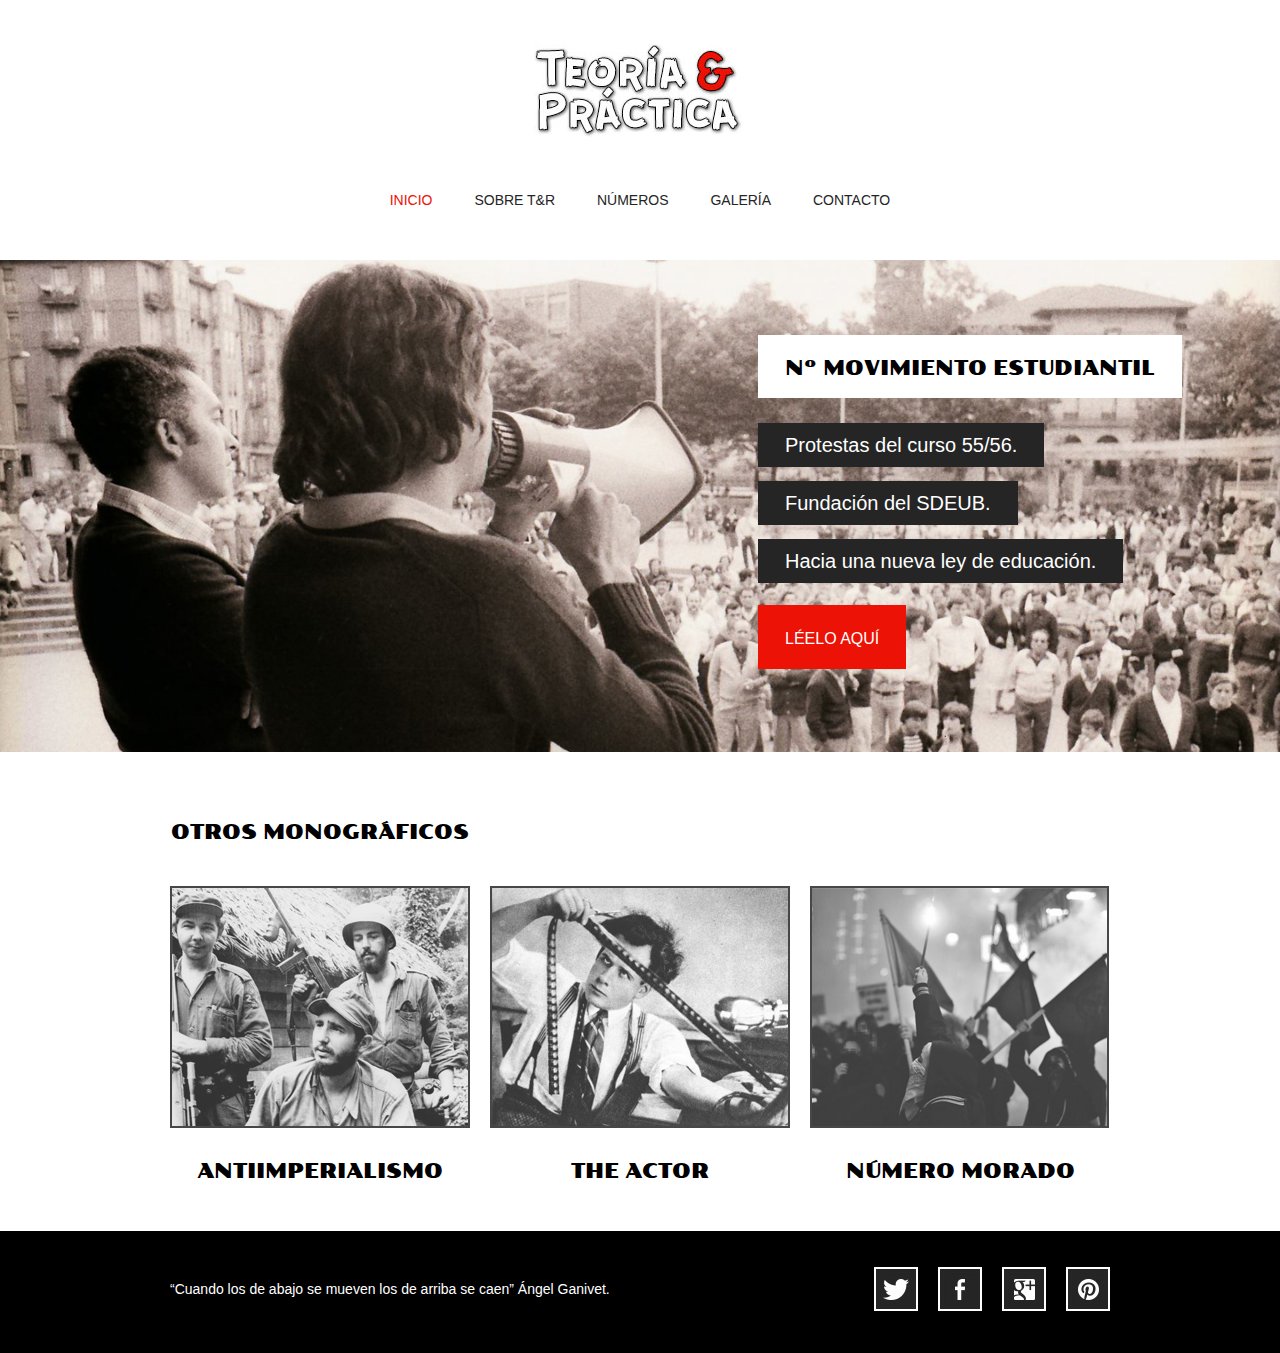
<file: index.html>
<!doctype html>
<!-- Website Template by freewebsitetemplates.com -->
<html>
<head>
	<meta charset="UTF-8">
	<meta name="viewport" content="width=device-width, initial-scale=1.0">
	<title>Teoría&Práctica - Textos para el combate ideológico</title>
	<link rel="stylesheet" type="text/css" href="css/style.css">
	<link rel="stylesheet" type="text/css" href="css/mobile.css" media="screen and (max-width : 568px)">
	<script type="text/javascript" src="js/mobile.js"></script>
</head>
<body>
	<div id="header">
		<a href="index.html" class="logo">
			<img src="images/logo.jpg" alt="">
		</a>
		<ul id="navigation">
			<li class="selected">
				<a href="index.html">inicio</a>
			</li>
			<li>
				<a href="about.html">sobre t&r</a>
			</li>
			<li>
				<a href="blog.html">Números</a>
			</li>
			<li>
				<a href="gallery.html">Galería</a>
			</li>
			<li>
				<a href="contact.html">contacto</a>
			</li>
		</ul>
	</div>
	<div id="body">
		<div id="featured">
			<img src="images/the-beacon.jpg" alt="">
			<div>
				<h2>Nº Movimiento estudiantil</h2>
				<span>Protestas del curso 55/56.</span>
				<span>Fundación del SDEUB.</span>
				<span>Hacia una nueva ley de educación.</span>
				<a href="blog-single-post.html" class="more">Léelo aquí</a>
			</div>
		</div>
		<ul>
			<li>
				<a><span>Otros Monográficos</span></a>
			</li>
		</ul>
		
		<ul>
			<li>
				<a href="gallery.html">
					<img src="images/the-father.jpg" alt="">
					<span>antiimperialismo</span>
				</a>
			</li>
			<li>
				<a href="gallery.html">
					<img src="images/the-actor.jpg" alt="">
					<span>the actor</span>
				</a>
			</li>
			<li>
				<a href="gallery.html">
					<img src="images/the-nerd.jpg" alt="">
					<span>número morado</span>
				</a>
			</li>
		</ul>
	</div>
	<div id="footer">
		<div>
			<p>“Cuando los de abajo se mueven los de arriba se caen” Ángel Ganivet.		</p>
			<ul>
				<li>
					<a ></a>
				</li>
				<li>
					<a href="http://freewebsitetemplates.com/go/facebook/" id="facebook">facebook</a>
				</li>
				<li>
					<a href="http://freewebsitetemplates.com/go/googleplus/" id="googleplus">googleplus</a>
				</li>
				<li>
					<a href="http://pinterest.com/fwtemplates/" id="pinterest">pinterest</a>
				</li>
			</ul>
		</div>
	</div>
</body>
</html>
</file>
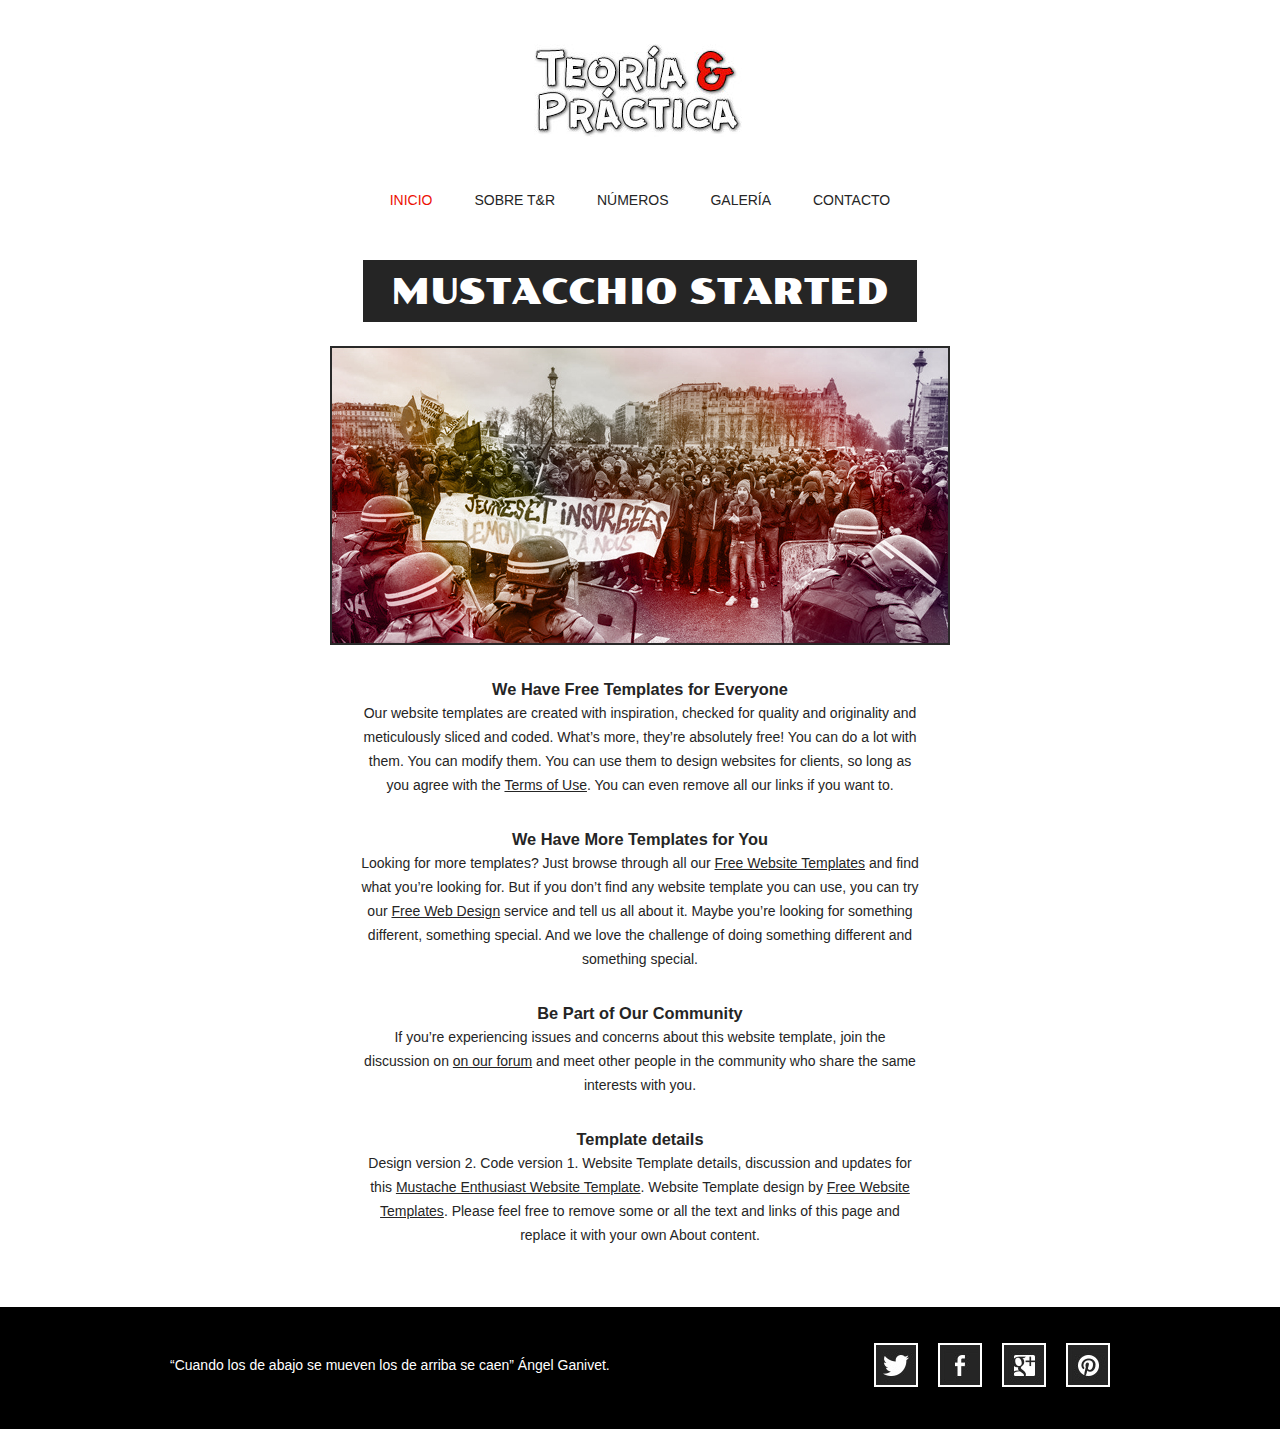
<file: about.html>
<!doctype html>
<!-- Website Template by freewebsitetemplates.com -->
<html>
<head>
	<meta charset="UTF-8">
	<meta name="viewport" content="width=device-width, initial-scale=1.0">
	<title>About - Mustache Enthusiast</title>
	<link rel="stylesheet" type="text/css" href="css/style.css">
	<link rel="stylesheet" type="text/css" href="css/mobile.css" media="screen and (max-width : 568px)">
	<script type="text/javascript" src="js/mobile.js"></script>
</head>
<body>
	<div id="header">
		<a href="index.html" class="logo">
			<img src="images/logo.jpg" alt="">
		</a>
		<ul id="navigation">
			<li class="selected">
				<a href="index.html">inicio</a>
			</li>
			<li>
				<a href="about.html">sobre t&r</a>
			</li>
			<li>
				<a href="blog.html">Números</a>
			</li>
			<li>
				<a href="gallery.html">Galería</a>
			</li>
			<li>
				<a href="contact.html">contacto</a>
			</li>
		</ul>
	</div>
	<div id="body">
		<h1><span>mustacchio started</span></h1>
		<div>
			<img src="images/photographer.jpg" alt="">
			<div class="article">
				<h3>We Have Free Templates for Everyone</h3>
				<p>
					Our website templates are created with inspiration, checked for quality and originality and meticulously sliced and coded. What’s more, they’re absolutely free! You can do a lot with them. You can modify them. You can use them to design websites for clients, so long as you agree with the <a href="http://www.freewebsitetemplates.com/about/terms/">Terms of Use</a>. You can even remove all our links if you want to.
				</p>
				<h3>We Have More Templates for You</h3>
				<p>
					Looking for more templates? Just browse through all our <a href="http://www.freewebsitetemplates.com/">Free Website Templates</a> and find what you’re looking for. But if you don’t find any website template you can use, you can try our <a href="http://www.freewebsitetemplates.com/freewebdesign/">Free Web Design</a> service and tell us all about it. Maybe you’re looking for something different, something special. And we love the challenge of doing something different and something special.
				</p>
				<h3>Be Part of Our Community</h3>
				<p>
					If you’re experiencing issues and concerns about this website template, join the discussion on <a href="http://www.freewebsitetemplates.com/forums/">on our forum</a> and meet other people in the community who share the same interests with you.
				</p>
				<h3>Template details</h3>
				<p>
					Design version 2. Code version 1. Website Template details, discussion and updates for this <a href="http://www.freewebsitetemplates.com/discuss/mustacheenthusiast/">Mustache Enthusiast Website Template</a>. Website Template design by <a href="http://www.freewebsitetemplates.com/">Free Website Templates</a>. Please feel free to remove some or all the text and links of this page and replace it with your own About content.
				</p>
			</div>
		</div>
	</div>
	<div id="footer">
		<div>
			<p>“Cuando los de abajo se mueven los de arriba se caen” Ángel Ganivet.</p>
			<ul>
				<li>
					<a href="http://freewebsitetemplates.com/go/twitter/" id="twitter">twitter</a>
				</li>
				<li>
					<a href="http://freewebsitetemplates.com/go/facebook/" id="facebook">facebook</a>
				</li>
				<li>
					<a href="http://freewebsitetemplates.com/go/googleplus/" id="googleplus">googleplus</a>
				</li>
				<li>
					<a href="http://pinterest.com/fwtemplates/" id="pinterest">pinterest</a>
				</li>
			</ul>
		</div>
	</div>
</body>
</html>
</file>
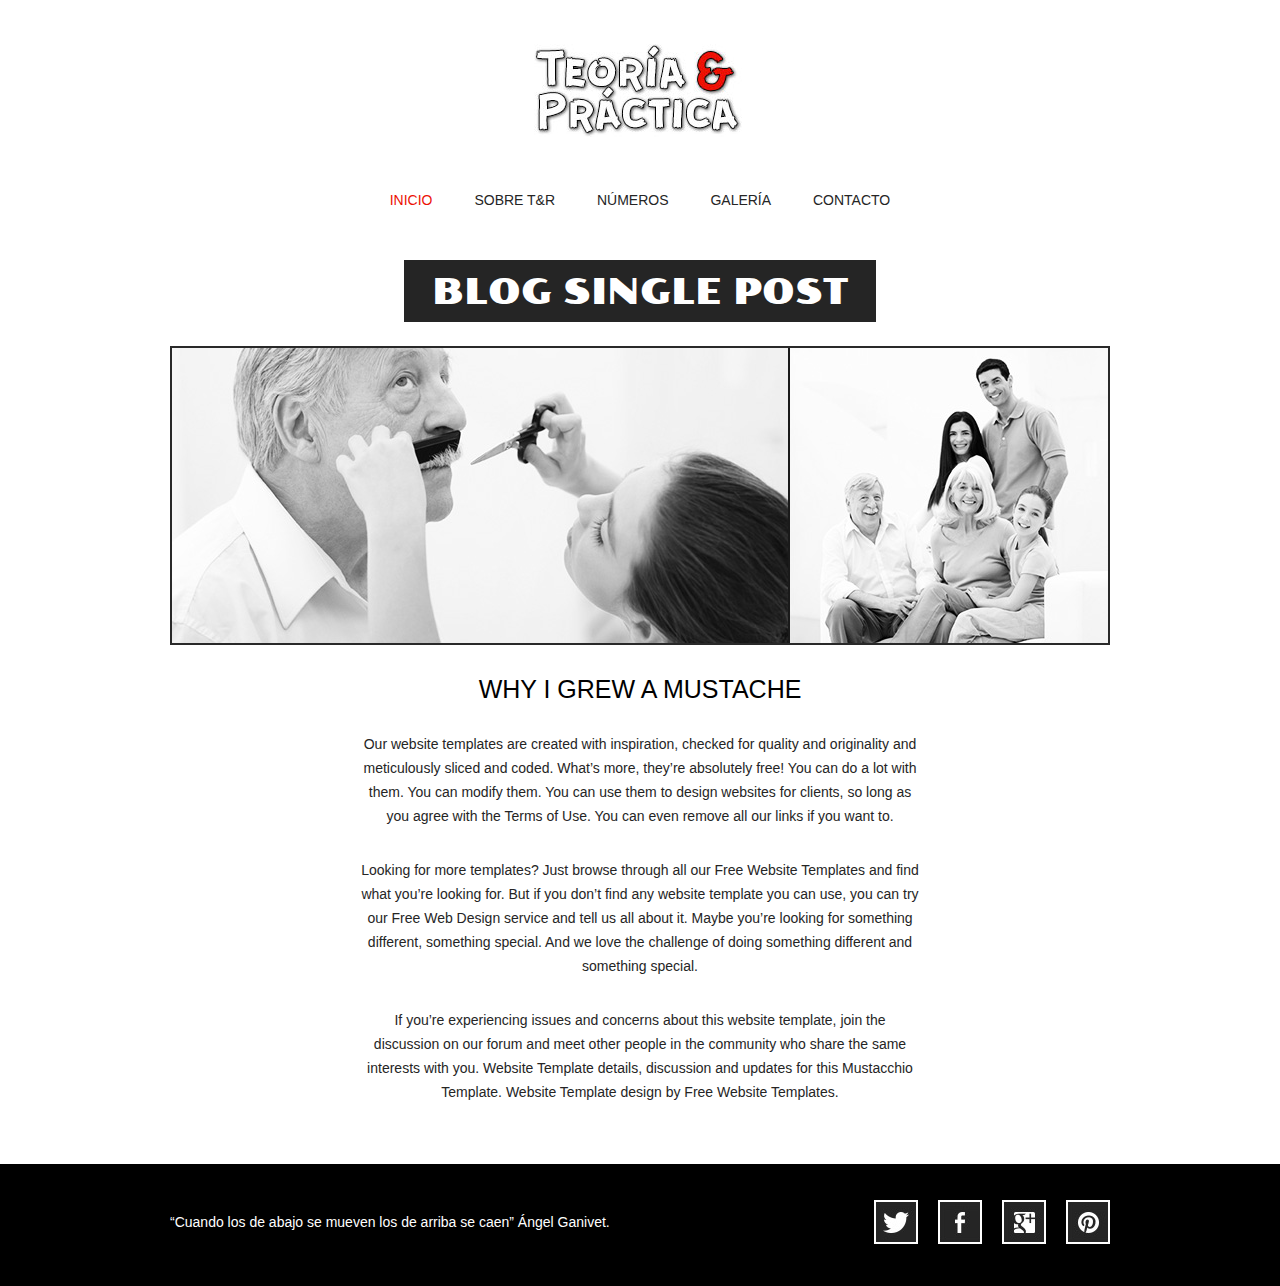
<file: blog-single-post.html>
<!doctype html>
<!-- Website Template by freewebsitetemplates.com -->
<html>
<head>
	<meta charset="UTF-8">
	<meta name="viewport" content="width=device-width, initial-scale=1.0">
	<title>Blog Single Post - Mustache Enthusiast</title>
	<link rel="stylesheet" type="text/css" href="css/style.css">
	<link rel="stylesheet" type="text/css" href="css/mobile.css" media="screen and (max-width : 568px)">
	<script type="text/javascript" src="js/mobile.js"></script>
</head>
<body>
	<div id="header">
		<a href="index.html" class="logo">
			<img src="images/logo.jpg" alt="">
		</a>
		<ul id="navigation">
			<li class="selected">
				<a href="index.html">inicio</a>
			</li>
			<li>
				<a href="about.html">sobre t&r</a>
			</li>
			<li>
				<a href="blog.html">Números</a>
			</li>
			<li>
				<a href="gallery.html">Galería</a>
			</li>
			<li>
				<a href="contact.html">contacto</a>
			</li>
		</ul>
	</div>
	<div id="body">
		<h1><span>blog single post</span></h1>
		<div>
			<img src="images/grew-a-mustache.jpg" alt="">
			<div class="article">
				<h2>WHY I GREW A MUSTACHE</h2>
				<p>
					Our website templates are created with inspiration, checked for quality and originality and meticulously sliced and coded. What’s more, they’re absolutely free! You can do a lot with them. You can modify them. You can use them to design websites for clients, so long as you agree with the Terms of Use. You can even remove all our links if you want to.
				</p>
				<p>
					Looking for more templates? Just browse through all our Free Website Templates and find what you’re looking for. But if you don’t find any website template you can use, you can try our Free Web Design service and tell us all about it. Maybe you’re looking for something different, something special. And we love the challenge of doing something different and something special.
				</p>
				<p>
					If you’re experiencing issues and concerns about this website template, join the discussion on our forum and meet other people in the community who share the same interests with you. Website Template details, discussion and updates for this Mustacchio Template. Website Template design by Free Website Templates.
				</p>
			</div>
		</div>
	</div>
	<div id="footer">
		<div>
			<p>“Cuando los de abajo se mueven los de arriba se caen” Ángel Ganivet.</p>
			<ul>
				<li>
					<a href="http://freewebsitetemplates.com/go/twitter/" id="twitter">twitter</a>
				</li>
				<li>
					<a href="http://freewebsitetemplates.com/go/facebook/" id="facebook">facebook</a>
				</li>
				<li>
					<a href="http://freewebsitetemplates.com/go/googleplus/" id="googleplus">googleplus</a>
				</li>
				<li>
					<a href="http://pinterest.com/fwtemplates/" id="pinterest">pinterest</a>
				</li>
			</ul>
		</div>
	</div>
</body>
</html>
</file>
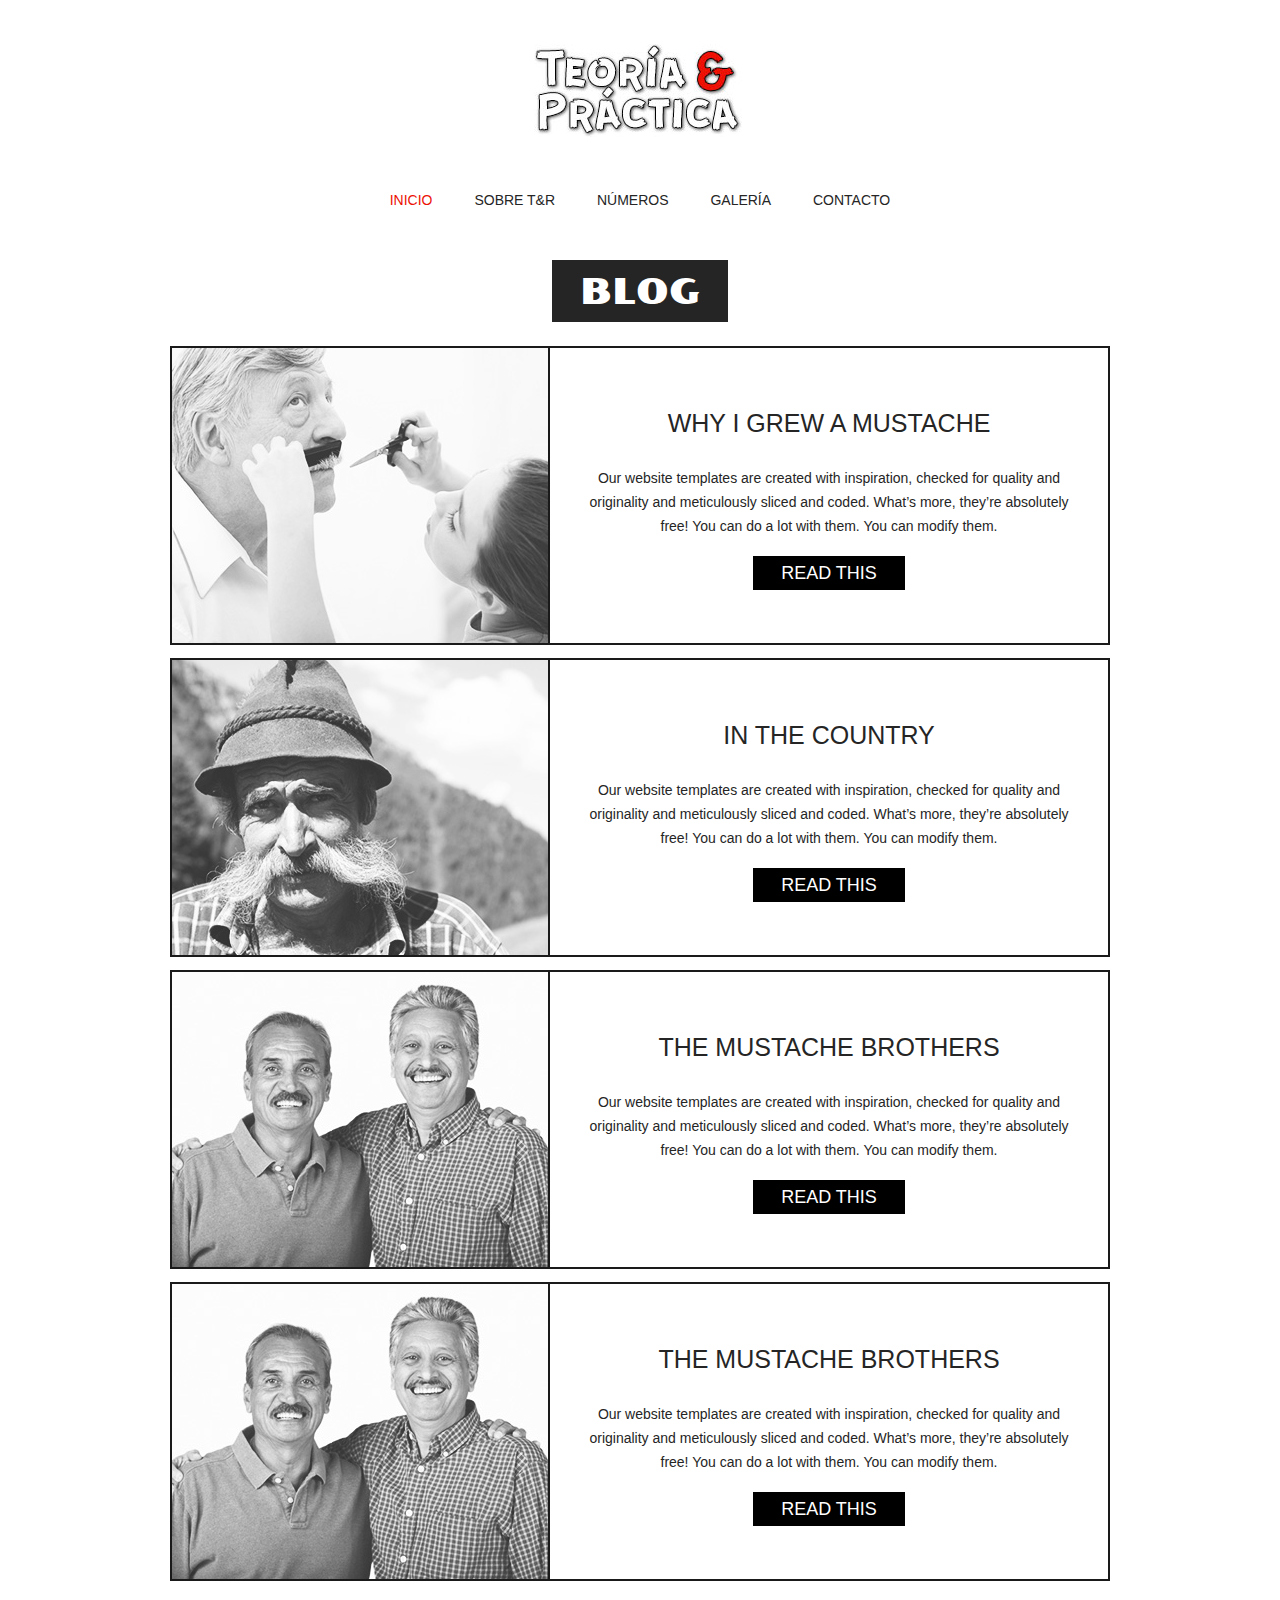
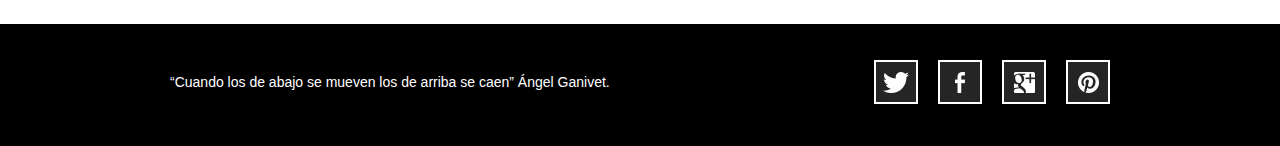
<file: blog.html>
<!doctype html>
<!-- Website Template by freewebsitetemplates.com -->
<html>
<head>
	<meta charset="UTF-8">
	<meta name="viewport" content="width=device-width, initial-scale=1.0">
	<title>Blog - Mustache Enthusiast</title>
	<link rel="stylesheet" type="text/css" href="css/style.css">
	<link rel="stylesheet" type="text/css" href="css/mobile.css" media="screen and (max-width : 568px)">
	<script type="text/javascript" src="js/mobile.js"></script>
</head>
<body>
	<div id="header">
		<a href="index.html" class="logo">
			<img src="images/logo.jpg" alt="">
		</a>
		<ul id="navigation">
			<li class="selected">
				<a href="index.html">inicio</a>
			</li>
			<li>
				<a href="about.html">sobre t&r</a>
			</li>
			<li>
				<a href="blog.html">Números</a>
			</li>
			<li>
				<a href="gallery.html">Galería</a>
			</li>
			<li>
				<a href="contact.html">contacto</a>
			</li>
		</ul>
	</div>
	<div id="body">
		<h1><span>blog</span></h1>
		<div>
			<ul>
				<li>
					<a href="blog-single-post.html" class="figure">
						<img src="images/cutting-mustache.jpg" alt="">
					</a>
					<div>
						<h3>why i grew a mustache</h3>
						<p>
							Our website templates are created with inspiration, checked for quality and originality and meticulously sliced and coded. What’s more, they’re absolutely free! You can do a lot with them. You can modify them.
						</p>
						<a href="blog-single-post.html" class="more">read this</a>
					</div>
				</li>
				<li>
					<a href="blog-single-post.html" class="figure">
						<img src="images/in-the-country.jpg" alt="">
					</a>
					<div>
						<h3>in the country</h3>
						<p>
							Our website templates are created with inspiration, checked for quality and originality and meticulously sliced and coded. What’s more, they’re absolutely free! You can do a lot with them. You can modify them.
						</p>
						<a href="blog-single-post.html" class="more">read this</a>
					</div>
				</li>
				<li>
					<a href="blog-single-post.html" class="figure">
						<img src="images/mustache-brothers.jpg" alt="">
					</a>
					<div>
						<h3>the mustache brothers</h3>
						<p>
							Our website templates are created with inspiration, checked for quality and originality and meticulously sliced and coded. What’s more, they’re absolutely free! You can do a lot with them. You can modify them.
						</p>
						<a href="blog-single-post.html" class="more">read this</a>
					</div>
				</li>
				<li>
					<a href="blog-single-post.html" class="figure">
						<img src="images/mustache-brothers.jpg" alt="">
					</a>
					<div>
						<h3>the mustache brothers</h3>
						<p>
							Our website templates are created with inspiration, checked for quality and originality and meticulously sliced and coded. What’s more, they’re absolutely free! You can do a lot with them. You can modify them.
						</p>
						<a href="blog-single-post.html" class="more">read this</a>
					</div>
				</li>
			</ul>
		</div>
	</div>
	<div id="footer">
		<div>
			<p>“Cuando los de abajo se mueven los de arriba se caen” Ángel Ganivet.</p>
			<ul>
				<li>
					<a href="http://freewebsitetemplates.com/go/twitter/" id="twitter">twitter</a>
				</li>
				<li>
					<a href="http://freewebsitetemplates.com/go/facebook/" id="facebook">facebook</a>
				</li>
				<li>
					<a href="http://freewebsitetemplates.com/go/googleplus/" id="googleplus">googleplus</a>
				</li>
				<li>
					<a href="http://pinterest.com/fwtemplates/" id="pinterest">pinterest</a>
				</li>
			</ul>
		</div>
	</div>
</body>
</html>
</file>
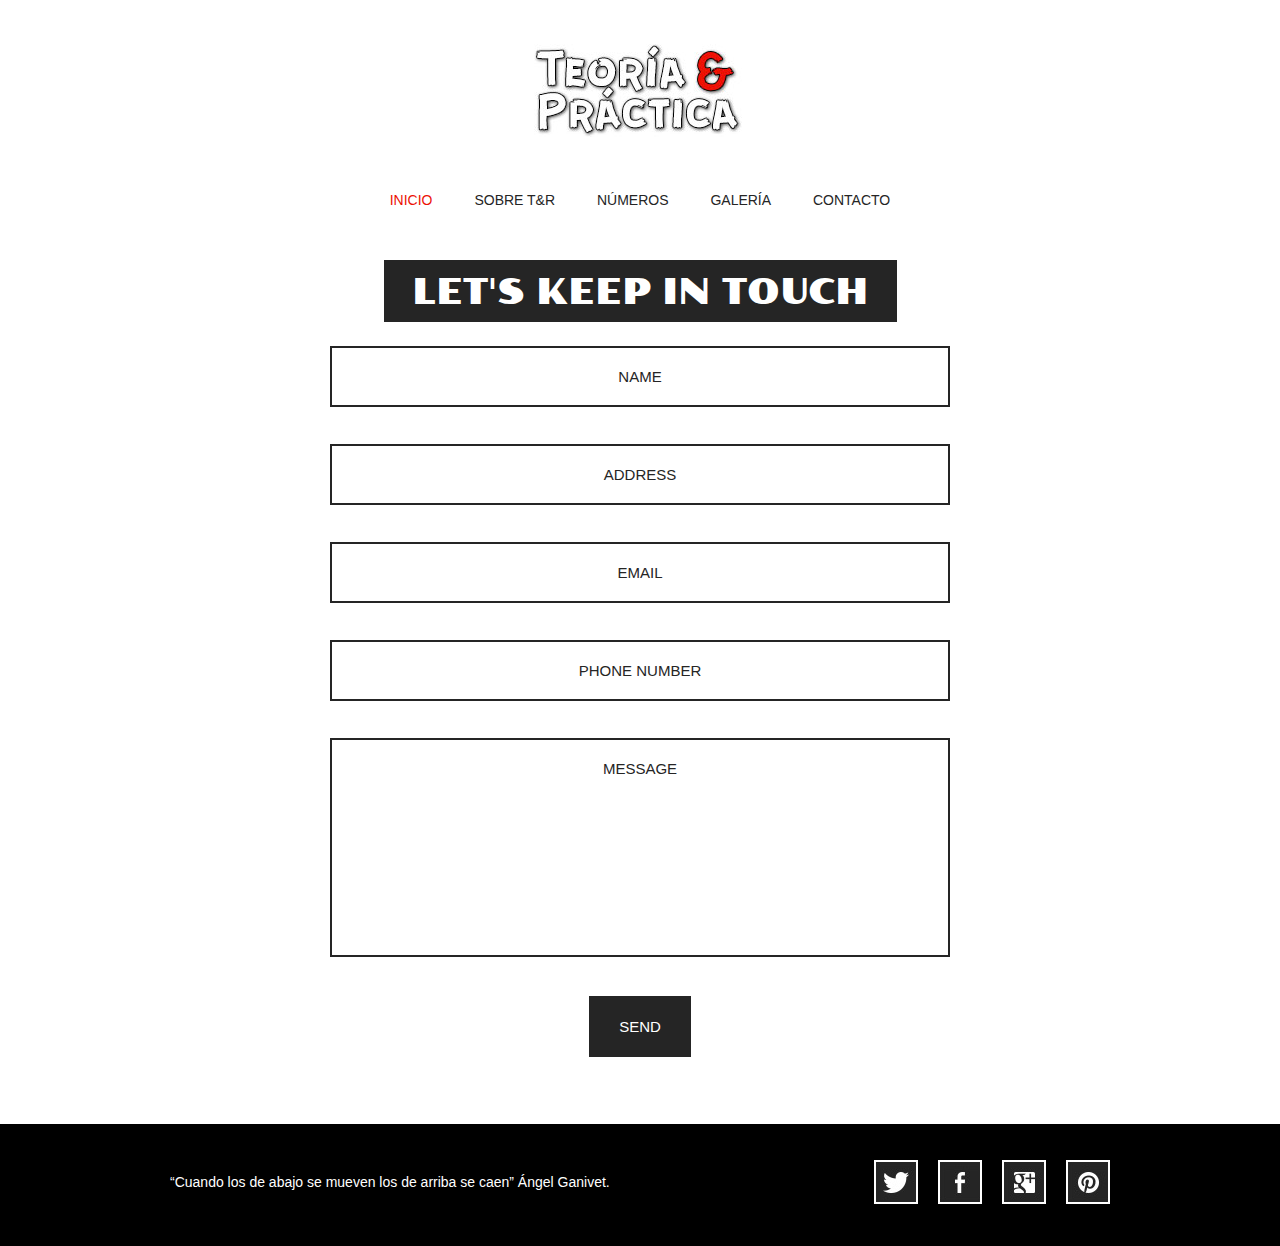
<file: contact.html>
<!doctype html>
<!-- Website Template by freewebsitetemplates.com -->
<html>
<head>
	<meta charset="UTF-8">
	<meta name="viewport" content="width=device-width, initial-scale=1.0">
	<title>Contact - Mustache Enthusiast</title>
	<link rel="stylesheet" type="text/css" href="css/style.css">
	<link rel="stylesheet" type="text/css" href="css/mobile.css" media="screen and (max-width : 568px)">
	<script type="text/javascript" src="js/mobile.js"></script>
</head>
<body>
	<div id="header">
		<a href="index.html" class="logo">
			<img src="images/logo.jpg" alt="">
		</a>
		<ul id="navigation">
			<li class="selected">
				<a href="index.html">inicio</a>
			</li>
			<li>
				<a href="about.html">sobre t&r</a>
			</li>
			<li>
				<a href="blog.html">Números</a>
			</li>
			<li>
				<a href="gallery.html">Galería</a>
			</li>
			<li>
				<a href="contact.html">contacto</a>
			</li>
		</ul>
	</div>
	<div id="body">
		<h1><span>let's keep in touch</span></h1>
		<form action="contact.html">
			<input type="text" name="fname" id="fname" value="name">
			<input type="text" name="address" id="address" value="address">
			<input type="text" name="email" id="email" value="email">
			<input type="text" name="phone" id="phone" value="phone number">
			<textarea name="message" id="message">message</textarea>
			<input type="submit" name="send" id="send" value="send">
		</form>
	</div>
	<div id="footer">
		<div>
			<p>“Cuando los de abajo se mueven los de arriba se caen” Ángel Ganivet.</p>
			<ul>
				<li>
					<a href="http://freewebsitetemplates.com/go/twitter/" id="twitter">twitter</a>
				</li>
				<li>
					<a href="http://freewebsitetemplates.com/go/facebook/" id="facebook">facebook</a>
				</li>
				<li>
					<a href="http://freewebsitetemplates.com/go/googleplus/" id="googleplus">googleplus</a>
				</li>
				<li>
					<a href="http://pinterest.com/fwtemplates/" id="pinterest">pinterest</a>
				</li>
			</ul>
		</div>
	</div>
</body>
</html>
</file>
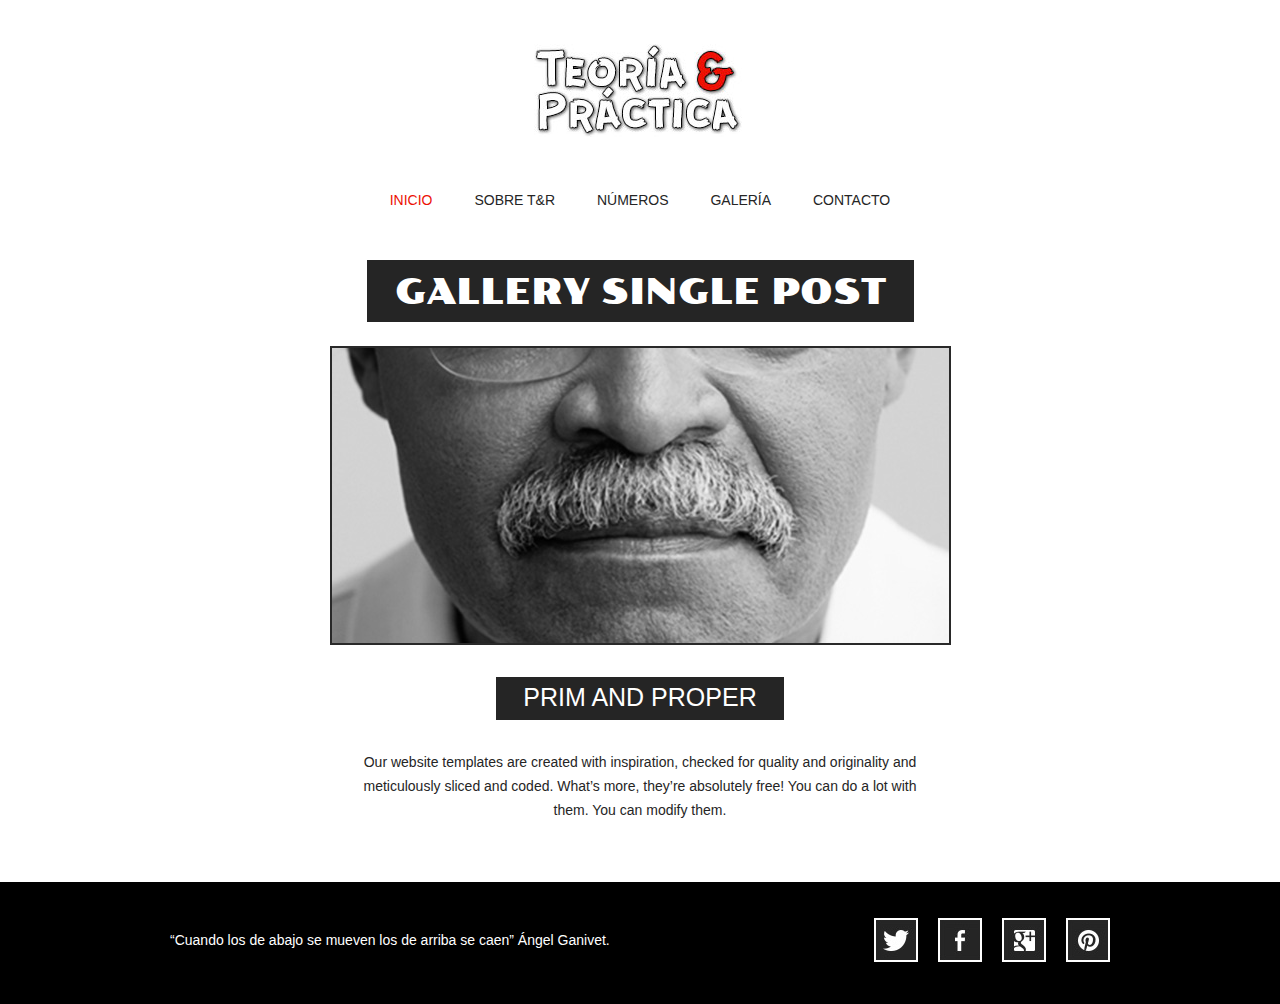
<file: gallery-single-post.html>
<!doctype html>
<!-- Website Template by freewebsitetemplates.com -->
<html>
<head>
	<meta charset="UTF-8">
	<meta name="viewport" content="width=device-width, initial-scale=1.0">
	<title>Gallery Single Post - Mustache Enthusiast</title>
	<link rel="stylesheet" type="text/css" href="css/style.css">
	<link rel="stylesheet" type="text/css" href="css/mobile.css" media="screen and (max-width : 568px)">
	<script type="text/javascript" src="js/mobile.js"></script>
</head>
<body>
	<div id="header">
		<a href="index.html" class="logo">
			<img src="images/logo.jpg" alt="">
		</a>
		<ul id="navigation">
			<li class="selected">
				<a href="index.html">inicio</a>
			</li>
			<li>
				<a href="about.html">sobre t&r</a>
			</li>
			<li>
				<a href="blog.html">Números</a>
			</li>
			<li>
				<a href="gallery.html">Galería</a>
			</li>
			<li>
				<a href="contact.html">contacto</a>
			</li>
		</ul>
	</div>
	<div id="body">
		<h1><span>gallery single post</span></h1>
		<div>
			<img src="images/prim-and-proper.jpg" alt="">
			<div class="article">
				<h4>PRIM AND PROPER</h4>
				<p>
				Our website templates are created with inspiration, checked for quality and originality and meticulously sliced and coded. What’s more, they’re absolutely free! You can do a lot with them. You can modify them.
				</p>
			</div>
		</div>
	</div>
	<div id="footer">
		<div>
			<p>“Cuando los de abajo se mueven los de arriba se caen” Ángel Ganivet.</p>
			<ul>
				<li>
					<a href="http://freewebsitetemplates.com/go/twitter/" id="twitter">twitter</a>
				</li>
				<li>
					<a href="http://freewebsitetemplates.com/go/facebook/" id="facebook">facebook</a>
				</li>
				<li>
					<a href="http://freewebsitetemplates.com/go/googleplus/" id="googleplus">googleplus</a>
				</li>
				<li>
					<a href="http://pinterest.com/fwtemplates/" id="pinterest">pinterest</a>
				</li>
			</ul>
		</div>
	</div>
</body>
</html>
</file>
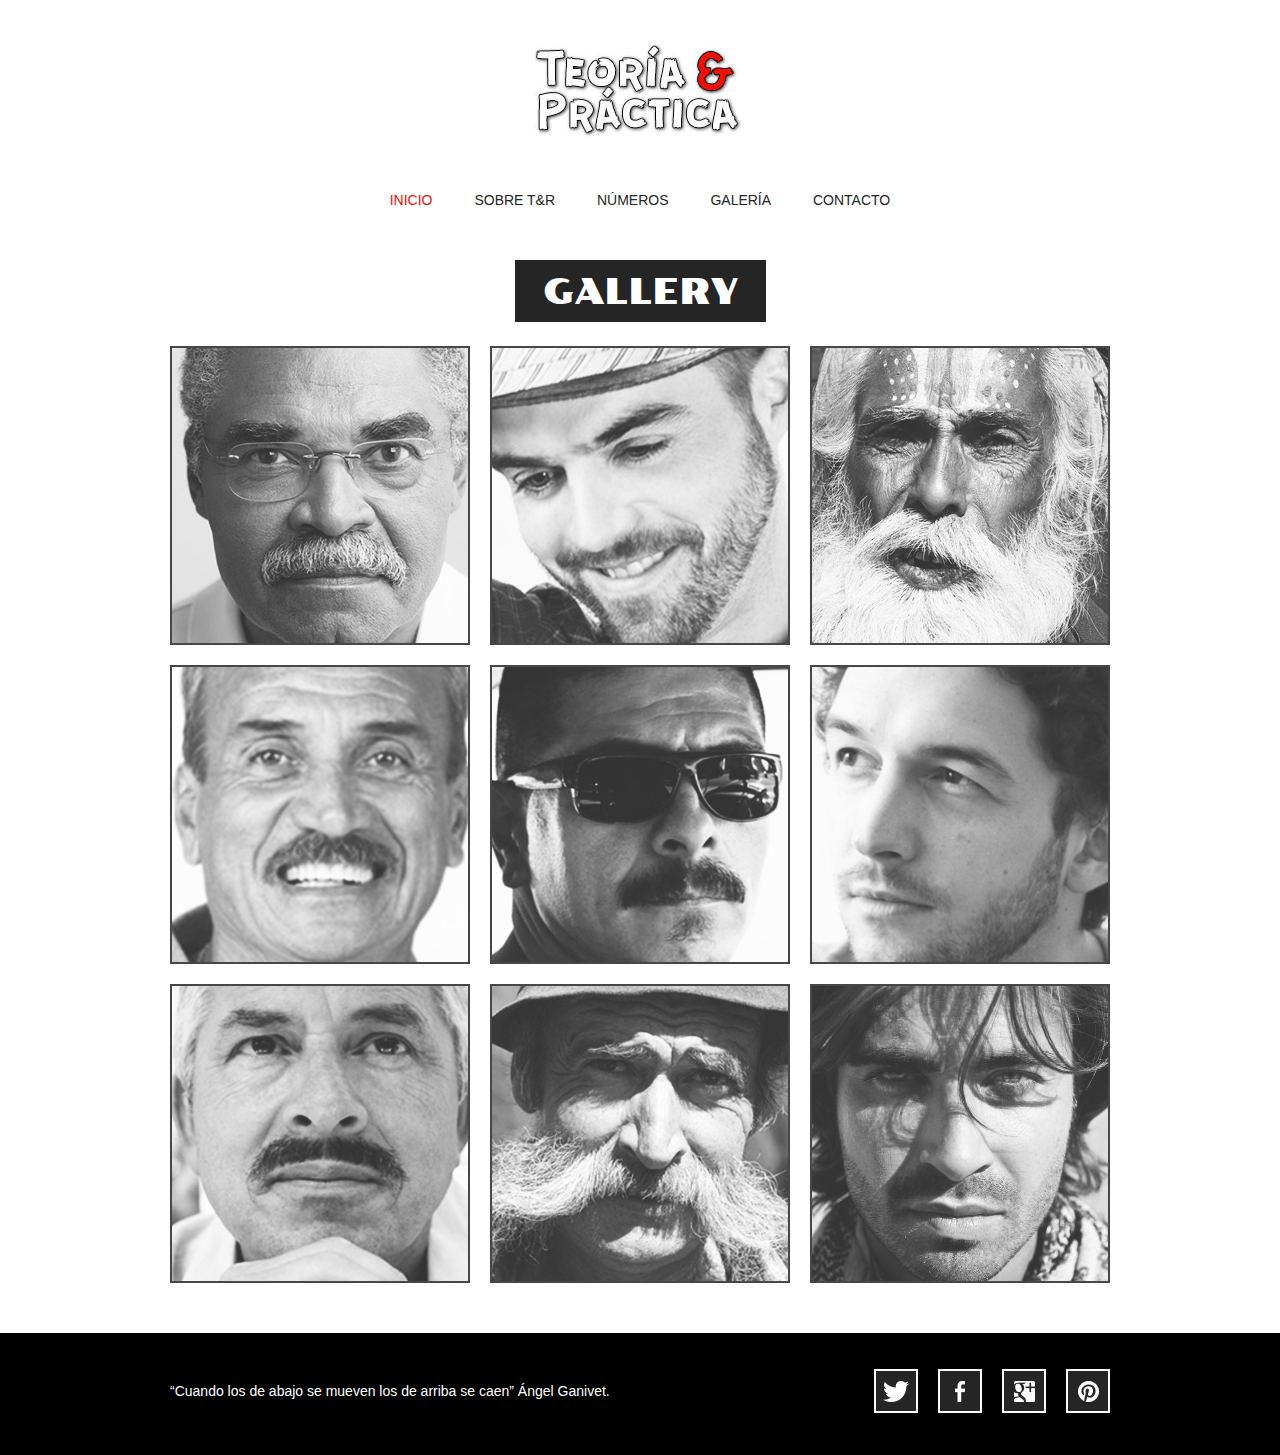
<file: gallery.html>
<!doctype html>
<!-- Website Template by freewebsitetemplates.com -->
<html>
<head>
	<meta charset="UTF-8">
	<meta name="viewport" content="width=device-width, initial-scale=1.0">
	<title>Gallery - Mustache Enthusiast</title>
	<link rel="stylesheet" type="text/css" href="css/style.css">
	<link rel="stylesheet" type="text/css" href="css/mobile.css" media="screen and (max-width : 568px)">
	<script type="text/javascript" src="js/mobile.js"></script>
</head>
<body>
	<div id="header">
		<a href="index.html" class="logo">
			<img src="images/logo.jpg" alt="">
		</a>
		<ul id="navigation">
			<li class="selected">
				<a href="index.html">inicio</a>
			</li>
			<li>
				<a href="about.html">sobre t&r</a>
			</li>
			<li>
				<a href="blog.html">Números</a>
			</li>
			<li>
				<a href="gallery.html">Galería</a>
			</li>
			<li>
				<a href="contact.html">contacto</a>
			</li>
		</ul>
	</div>
	<div id="body">
		<h1><span>gallery</span></h1>
		<ul class="gallery">
			<li>
				<a href="gallery-single-post.html">
					<img src="images/mustache1.jpg" alt="">
				</a>
			</li>
			<li>
				<a href="gallery-single-post.html">
					<img src="images/mustache2.jpg" alt="">
				</a>
			</li>
			<li>
				<a href="gallery-single-post.html">
					<img src="images/mustache3.jpg" alt="">
				</a>
			</li>
			<li>
				<a href="gallery-single-post.html">
					<img src="images/mustache4.jpg" alt="">
				</a>
			</li>
			<li>
				<a href="gallery-single-post.html">
					<img src="images/mustache5.jpg" alt="">
				</a>
			</li>
			<li>
				<a href="gallery-single-post.html">
					<img src="images/mustache6.jpg" alt="">
				</a>
			</li>
			<li>
				<a href="gallery-single-post.html">
					<img src="images/mustache7.jpg" alt="">
				</a>
			</li>
			<li>
				<a href="gallery-single-post.html">
					<img src="images/mustache8.jpg" alt="">
				</a>
			</li>
			<li>
				<a href="gallery-single-post.html">
					<img src="images/mustache9.jpg" alt="">
				</a>
			</li>
		</ul>
	</div>
	<div id="footer">
		<div>
			<p>“Cuando los de abajo se mueven los de arriba se caen” Ángel Ganivet.</p>
			<ul>
				<li>
					<a href="http://freewebsitetemplates.com/go/twitter/" id="twitter">twitter</a>
				</li>
				<li>
					<a href="http://freewebsitetemplates.com/go/facebook/" id="facebook">facebook</a>
				</li>
				<li>
					<a href="http://freewebsitetemplates.com/go/googleplus/" id="googleplus">googleplus</a>
				</li>
				<li>
					<a href="http://pinterest.com/fwtemplates/" id="pinterest">pinterest</a>
				</li>
			</ul>
		</div>
	</div>
</body>
</html>
</file>
<file: css/style.css>
/* Website Template by freewebsitetemplates.com */
@font-face {
	font-family: 'poller_oneregular';
	src: url('../fonts/pollerone/pollerone-webfont.eot');
	src: url('../fonts/pollerone/pollerone-webfont.eot?#iefix') format('embedded-opentype'),
		 url('../fonts/pollerone/pollerone-webfont.woff') format('woff'),
		 url('../fonts/pollerone/pollerone-webfont.ttf') format('truetype'),
		 url('../fonts/pollerone/pollerone-webfont.svg#poller_oneregular') format('svg');
}
@font-face {
	font-family: 'leckerli_oneregular';
	src: url('../fonts/leckerlione/leckerlione-regular-webfont.eot');
	src: url('../fonts/leckerlione/leckerlione-regular-webfont.eot?#iefix') format('embedded-opentype'),
		 url('../fonts/leckerlione/leckerlione-regular-webfont.woff') format('woff'),
		 url('../fonts/leckerlione/leckerlione-regular-webfont.ttf') format('truetype'),
		 url('../fonts/leckerlione/leckerlione-regular-webfont.svg#leckerli_oneregular') format('svg');
}

body {
	background: #fff;
	font-family: Arial, Helvetica, sans-serif;
	font-size: 14px;
	font-weight: normal;
	line-height: 1;
	margin: 0;
	min-width: 960px;
	padding: 0;
}
p {
	color: #252525;
	line-height: 24px;
	margin: 0;
	padding: 0;
}
p a {
	color: #252525;
	text-decoration: underline;
}
p a:hover {
	color: #898989;
}
#header {
	margin: 0 auto;
	padding: 44px 0 50px;
	text-align: center;
	width: 960px;
}
#header a.logo {
	display: block;
	margin: 0 auto;
	padding: 0;
	width: 340px;
}
#header a.logo img {
	border: 0;
	display: block;
	margin: 0;
	padding: 0;
}
#header ul {
	margin: 0;
	padding: 56px 0 0;
}
#header ul li {
	display: inline;
	list-style: none;
	margin: 0;
	padding: 0 19px;
}
#header ul li a {
	color: #252525;
	display: inline-block;
	font-family: "Arial Black", Gadget, sans-serif;
	font-size: 14px;
	font-weight: normal;
	margin: 0;
	padding: 0 0 3px;
	text-decoration: none;
	text-transform: uppercase;
}
#header ul li a:hover, #header ul li.selected a {
	color: #ec1205;
}
#body {
	margin: 0;
	padding: 0 0 30px;
	text-align: center;
}
#body h1 {
	color: #fff;
	display: inline;
	font-family: poller_oneregular;
	font-size: 35px;
	font-weight: normal;
	margin: 0;
	padding: 0;
	text-transform: uppercase;
}
#body h1 span {
	background: #252525;
	display: inline-block;
	padding: 15px 28px 12px;
}
#body > div {
	margin: 0 auto;
	padding: 0;
	width: 960px;
}
#body > div img {
	border: 2px solid #292929;
	margin: 24px 0 0;
	padding: 0;
}
#body > div .article {
	margin: 0 auto;
	padding: 30px 30px 0;
	width: 560px;
}
#body > div .article h2 {
	font-family: "Arial Black", Gadget, sans-serif;
	font-size: 25px;
	font-weight: normal;
	margin: 0 0 30px;
}
#body > div .article h3 {
	color: #252525;
	line-height: 24px;
	margin: 0;
	padding: 0;
}
#body > div .article h4 {
	background: #252525;
	color: #fff;
	display: inline-block;
	font-family: "Arial Black", Gadget, sans-serif;
	font-size: 25px;
	font-weight: normal;
	margin: 0 0 30px;
	padding: 8px 27px 10px;
}
#body > div .article p {
	margin: 0 0 30px;
}
#body div ul {
	margin: 0;
	padding: 24px 10px 0;
	width: 940px;
}
#body div ul li {
	border: 2px solid #1a1a1a;
	display: block;
	list-style: none;
	margin: 0 0 13px;
	overflow: hidden;
	padding: 0;
}
#body div ul li .figure {
	border-right: 2px solid #1a1a1a;
	float: left;
	margin: 0;
	padding: 0;
	width: 376px;
}
#body div ul li img {
	border: 0;
	display: block;
	margin: 0;
	padding: 0;
	opacity: 0.8;
	transition: 0.5s ease-in-out;
}
#body div ul li .figure:hover img {
	opacity: 1;
}
#body div ul li div {
	float: left;
	margin: 0;
	padding: 63px 0 20px;
	width: 558px;
}
#body div ul li div h3 {
	color: #252525;
	font-family: "Arial Black", Gadget, sans-serif;
	font-size: 25px;
	font-weight: normal;
	margin: 0;
	padding: 0;
	text-transform: uppercase;
}
#body div ul li div p {
	padding: 30px 30px 18px;
}
#body div ul li div a.more {
	background: #000;
	color: #fff;
	display: inline-block;
	font-family: "Arial Black", Gadget, sans-serif;
	font-size: 18px;
	font-weight: normal;
	margin: 0;
	padding: 8px 28px;
	text-decoration: none;
	text-transform: uppercase;
}
#body div ul li div a.more:hover {
	color: #252525;
	background: #fff;
	border: 2px solid #252525;
}
#body #featured {
	margin: 0 0 13px;
	padding: 0;
	position: relative;
	width: 100%;
}
#body #featured img {
	border: 0;
	display: block;
	margin: 0;
	padding: 0;
	width: 100%;
}
#body #featured div {
	left: 60%;
	margin-left: -480px;
	margin-top: -171px;
	padding: 0 0 0 470px;
	position: absolute;
	top: 50%;
	text-align: left;
	width: 490px;
}
#body #featured div h2 {
	background: #fff;
	color: #000;
	display: inline-block;
	font-family: poller_oneregular;
	font-size: 20px;
	font-weight: normal;
	margin: 0 0 18px;
	padding: 23px 27px 20px;
	text-transform: uppercase;
}
#body #featured div span {
	background: #252525;
	color: #fff;
	display: inline-block;
	font-size: 20px;
	margin: 7px 0;
	padding: 12px 27px;
}
#body #featured div a {
	background: #ec1205;
	color: #fff;
	display: inline-block;
	font-size: 16px;
	margin: 15px 0 0;
	padding: 26px 27px 22px;
	text-align: center;
	text-decoration: none;
	text-transform: uppercase;
}
#body #featured div a:hover {
	background: ##e6453c;
}
#body > ul {
	margin: 0 auto;
	overflow: hidden;
	padding: 24px 0 0;
	width: 960px;
}
#body > ul li {
	display: block;
	float: left;
	margin: 0 10px 20px;
	padding: 0;
	width: 300px;
}
#body > ul li a {
	color: #000;
	display: block;
	font-family: poller_oneregular;
	font-size: 20px;
	font-weight: normal;
	margin: 0;
	padding: 0;
	text-align: center;
	text-decoration: none;
	text-transform: uppercase;
}
#body > ul li a img {
	border: 2px solid #1a1a1a;
	display: block;
	margin: 0;
	padding: 0;
	opacity: .8;
	transition: 0.5s ease-in-out;
}
#body > ul li a:hover img {
	opacity: 1;
}
#body > ul li a span {
	display: block;
	margin: 0;
	padding: 33px 0 0;
}
#body form {
	margin: 0 auto;
	padding: 24px 0 0;
	width: 620px;
}
#body form input, #body form textarea {
	border: 2px solid #252525;
	color: #252525;
	font-family: Arial, Helvetica, sans-serif;
	font-size: 15px;
	font-weight: normal;
	margin: 0 0 37px;
	padding: 20px 10px;
	text-align: center;
	text-transform: uppercase;
	width: 596px;
}
#body form textarea {
	height: 175px;
	overflow: auto;
	resize: none;
}
#body form #send {
	background: #252525;
	color: #fff;
	font-family: "Arial Black", Gadget, sans-serif;
	font-size: 15px;
	font-weight: normal;
	display: inline-block;
	padding: 20px 28px;
	width: auto;
}
#body form #send:hover {
	background: #fff;
	color: #252525;
	cursor: pointer;
}
#footer {
	background: #000000;
	margin: 0;
	padding: 36px 0 42px;
}
#footer div {
	margin: 0 auto;
	overflow: hidden;
	padding: 0;
	width: 960px;
}
#footer div p {
	color: #fff;
	float: left;
	line-height: 44px;
	margin: 0 0 0 10px;
	padding: 0;
}
#footer div ul {
	display: block;
	float: right;
	margin: 0;
	overflow: hidden;
	padding: 0;
	width: 256px;
}
#footer div ul li {
	display: block;
	float: left;
	list-style: none;
	margin: 0 10px;
	padding: 0;
	width: 44px;
}
#footer div ul li a {
	background: url(../images/icons.jpg) no-repeat 0 0;
	display: block;
	height: 44px;
	margin: 0;
	padding: 0;
	text-indent: -99999px;
	width: 44px;
}
#footer div ul li #twitter {
	background-position: 0 0;
}
#footer div ul li #twitter:hover {
	background-position: -44px 0;
}
#footer div ul li #facebook {
	background-position: 0 -44px;
}
#footer div ul li #facebook:hover {
	background-position: -44px -44px;
}
#footer div ul li #googleplus {
	background-position: 0 -88px;
}
#footer div ul li #googleplus:hover {
	background-position: -44px -88px;
}
#footer div ul li #pinterest {
	background-position: 0 -132px;
}
#footer div ul li #pinterest:hover {
	background-position: -44px -132px;
}
</file>
<file: css/mobile.css>
/* Website Template by freewebsitetemplates.com */
body {
	min-width: 0;
}
#header {
	padding: 20px 0;
	position: relative;
	width: 100%;
}
#header a.logo {
	width: 80%;
}
#header a.logo img {
	width: 100%;
}
#mobile-navigation {
	background: url(../images/mobile-menu.png) no-repeat 0 0;
	display: block;
	height: 50px;
	margin: 30px auto 0;
	padding: 0;
	width: 50px;
}
#header ul {
	border: 1px solid #fff;
	display: none;
	left: 50%;
	margin-left: -45%;
	padding: 0;
	position: absolute;
	width: 90%;
	z-index: 1001;
}
#header ul li {
	border-top: 1px solid #fff;
	display: block;
	margin: 0;
	padding: 0;
	position: relative;
}
#header > ul > li:first-child {
	border: 0;
}
#header ul li a {
	background: rgba(11, 163, 156, 0.9);
	color: #fff;
	display: block;
	font-family: Arial, Helvetica, sans-serif;
	font-size: 16px;
	font-weight: normal;
	height: 49px;
	line-height: 49px;
	padding: 0 15px;
	text-align: left;
}
#header ul li a:hover, #header ul li.selected a {
	background: rgba(0, 0, 0, 0.9);
	color: #fff;
}
#header ul ul {
	display: none;
	border: 0;
	height: auto;
	left: 0;
	margin: 0;
	position: relative;
	width: 100%;
}
#header ul ul li a {
	text-indent: 15px;
}
#header ul li span {
	background: rgba(11, 163, 156, 0.9) url(../images/mobile-expand.png) no-repeat 0 0;
	border-left: 1px solid #fff;
	display: block;
	height: 49px;
	position: absolute;
	right: 0;
	top: 0;
	width: 50px;
}
#body {
	width: 100%;
}
#body h1 {
	display: block;
	font-size: 20px;
	margin: 0 auto;
	width: 90%;
}
#body h1 span {
	display: block;
	padding: 3%;
	width: 94%;
}
#body > div {
	padding: 0 5%;
	width: 90%;
}
#body > div img {
	margin: 24px 0 30px;
	width: 98%
}
#body > div .article {
	padding: 0;
	width: 100%;
}
#body > div .article h2, #body > div .article h4 {
	font-size: 18px;
	font-weight: bold;
}
#body #featured {
	overflow: hidden;
	margin: 0 0 20px
}
#body #featured img {
	min-width: 960px;
}
#body #featured div {
	left: 0;
	margin: 0;
	padding: 0 2%;
	position: absolute;
	top: 0;
	text-align: left;
	width: 96%;
}
#body #featured div h2 {
	font-size: 14px;
	font-weight: normal;
	margin: 50px 0 10px;
	padding: 8px 5px;
}
#body #featured div span {
	display: block;
	font-size: 14px;
	margin: 10px 0;
	padding: 10px;
}
#body #featured div a {
	font-size: 14px;
	margin: 5px 0 0;
	padding: 10px;
}
#body > ul {
	overflow: visible;
	padding: 0 5%;
	width: 90%;
}
#body ul.gallery {
	padding: 5% 0;
	overflow: hidden;
	width: 100%;
}
#body > ul li {
	float: none;
	margin: 0;
	width: 100%;
}
#body ul.gallery li {
	float: left;
	margin: 0 0 5% 5%;
	width: 42%;
}
#body > ul li a img {
	width: 98%;
}
#body > ul li a span {
	padding: 15px 0;
}
#body div ul {
	margin: 0;
	padding: 20px 0 0;
	width: 100%;
}
#body div ul li {
	overflow: visible;
	padding: 0 0 20px;
	width: 99%;
}
#body div ul li .figure {
	border: 0;
	display: block;
	float: none;
	margin: 0 0 20px;
	width: 100%;
}
#body div ul li .figure img {
	width: 100%;
}
#body div ul li div {
	float: none;
	padding: 0;
	width: 100%;
}
#body div ul li div a.more:hover {
	height: 14px;
	line-height: 14px;
}
#body form {
	width: 100%;
}
#body form input, #body form textarea {
	margin: 0 0 20px;
	padding: 10px;
	width: 84%;
}
#body form #send {
	padding: 10px;
}
#footer {
	padding: 10px 0 25px;
}
#footer div {
	overflow: visible;
	width: 100%;
}
#footer div p {
	float: none;
	margin: 0;
	text-align: center;
}
#footer div ul {
	float: none;
	margin: 0 auto;
	width: 256px;
}
</file>
